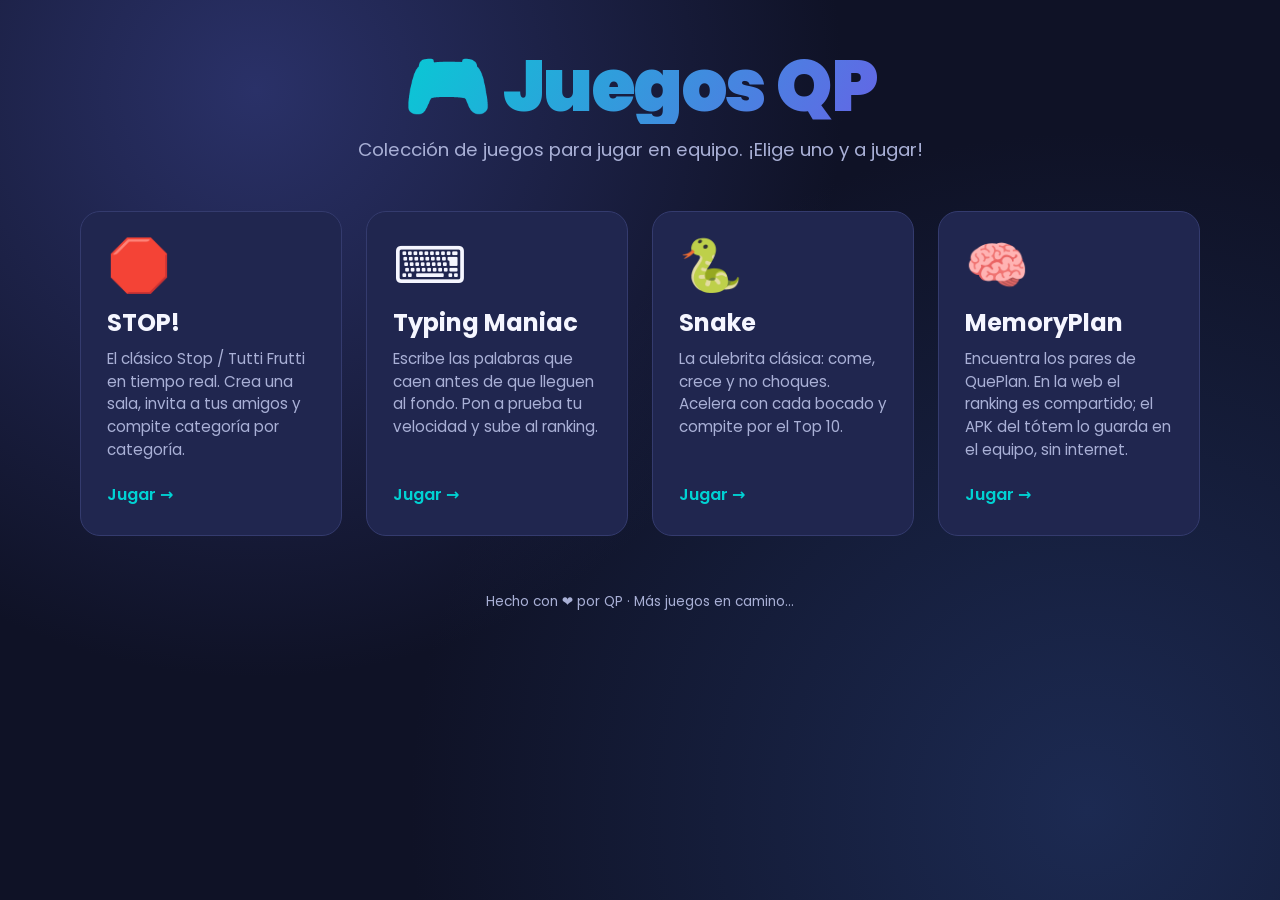
<file: index.html>
<!DOCTYPE html>
<html lang="es">
<head>
  <meta charset="UTF-8">
  <meta name="viewport" content="width=device-width, initial-scale=1.0">
  <title>Juegos QP</title>
  <link rel="icon" href="data:image/svg+xml,<svg xmlns='http://www.w3.org/2000/svg' viewBox='0 0 100 100'><text y='.9em' font-size='90'>🎮</text></svg>">
  <link rel="preconnect" href="https://fonts.googleapis.com">
  <link rel="preconnect" href="https://fonts.gstatic.com" crossorigin>
  <link href="https://fonts.googleapis.com/css2?family=Poppins:wght@400;600;700;900&display=swap" rel="stylesheet">
  <style>
    :root {
      --bg: #0f1226;
      --bg-2: #1a1f3d;
      --card: #20264f;
      --card-hover: #2a3168;
      --accent: #6c5ce7;
      --accent-2: #00d2d3;
      --text: #f5f6ff;
      --text-muted: #a9b0d6;
      --border: #343b6e;
    }
    * { box-sizing: border-box; margin: 0; padding: 0; }
    body {
      font-family: 'Poppins', system-ui, sans-serif;
      min-height: 100vh;
      color: var(--text);
      background: radial-gradient(circle at 20% 10%, #2a3168 0%, transparent 45%),
                  radial-gradient(circle at 85% 90%, #1c2a52 0%, transparent 50%),
                  var(--bg);
      display: flex;
      flex-direction: column;
      align-items: center;
      padding: 48px 20px;
    }
    .header { text-align: center; margin-bottom: 48px; }
    .logo {
      font-size: clamp(2.5rem, 8vw, 4.5rem);
      font-weight: 900;
      letter-spacing: -0.02em;
      background: linear-gradient(120deg, var(--accent-2), var(--accent));
      -webkit-background-clip: text;
      background-clip: text;
      -webkit-text-fill-color: transparent;
      line-height: 1.05;
    }
    .subtitle {
      margin-top: 12px;
      color: var(--text-muted);
      font-size: clamp(0.95rem, 2.5vw, 1.15rem);
      font-weight: 400;
    }
    .games-grid {
      display: grid;
      grid-template-columns: repeat(auto-fit, minmax(260px, 1fr));
      gap: 24px;
      width: 100%;
      max-width: 1120px;
    }
    .game-card {
      display: flex;
      flex-direction: column;
      text-decoration: none;
      color: inherit;
      background: var(--card);
      border: 1.5px solid var(--border);
      border-radius: 20px;
      padding: 28px 26px;
      transition: transform 0.18s ease, border-color 0.18s ease, background 0.18s ease, box-shadow 0.18s ease;
      position: relative;
      overflow: hidden;
    }
    .game-card::before {
      content: "";
      position: absolute;
      inset: 0;
      background: linear-gradient(120deg, rgba(108,92,231,0.12), rgba(0,210,211,0.08));
      opacity: 0;
      transition: opacity 0.18s ease;
    }
    .game-card:hover {
      transform: translateY(-6px);
      border-color: var(--accent);
      background: var(--card-hover);
      box-shadow: 0 18px 40px rgba(0,0,0,0.35);
    }
    .game-card:hover::before { opacity: 1; }
    .game-icon { font-size: 3.2rem; margin-bottom: 14px; line-height: 1; position: relative; }
    .game-title { font-size: 1.5rem; font-weight: 700; margin-bottom: 8px; position: relative; }
    .game-desc { color: var(--text-muted); font-size: 0.95rem; line-height: 1.5; flex: 1; position: relative; }
    .game-cta {
      margin-top: 20px;
      display: inline-flex;
      align-items: center;
      gap: 8px;
      font-weight: 600;
      color: var(--accent-2);
      position: relative;
    }
    .game-card:hover .game-cta { gap: 12px; }
    .footer { margin-top: 56px; color: var(--text-muted); font-size: 0.85rem; text-align: center; }
  </style>
</head>
<body>
  <header class="header">
    <h1 class="logo">🎮 Juegos QP</h1>
    <p class="subtitle">Colección de juegos para jugar en equipo. ¡Elige uno y a jugar!</p>
  </header>

  <main class="games-grid">
    <a class="game-card" href="./stop-game/">
      <div class="game-icon">🛑</div>
      <div class="game-title">STOP!</div>
      <p class="game-desc">El clásico Stop / Tutti Frutti en tiempo real. Crea una sala, invita a tus amigos y compite categoría por categoría.</p>
      <span class="game-cta">Jugar &rarr;</span>
    </a>

    <a class="game-card" href="./typing-maniac/">
      <div class="game-icon">⌨️</div>
      <div class="game-title">Typing Maniac</div>
      <p class="game-desc">Escribe las palabras que caen antes de que lleguen al fondo. Pon a prueba tu velocidad y sube al ranking.</p>
      <span class="game-cta">Jugar &rarr;</span>
    </a>

    <a class="game-card" href="./snake/">
      <div class="game-icon">🐍</div>
      <div class="game-title">Snake</div>
      <p class="game-desc">La culebrita clásica: come, crece y no choques. Acelera con cada bocado y compite por el Top 10.</p>
      <span class="game-cta">Jugar &rarr;</span>
    </a>

    <a class="game-card" href="./memory-plan/">
      <div class="game-icon">🧠</div>
      <div class="game-title">MemoryPlan</div>
      <p class="game-desc">Encuentra los pares de QuePlan. En la web el ranking es compartido; el APK del tótem lo guarda en el equipo, sin internet.</p>
      <span class="game-cta">Jugar &rarr;</span>
    </a>
  </main>

  <footer class="footer">
    Hecho con ❤️ por QP &middot; Más juegos en camino…
  </footer>
</body>
</html>
</file>
